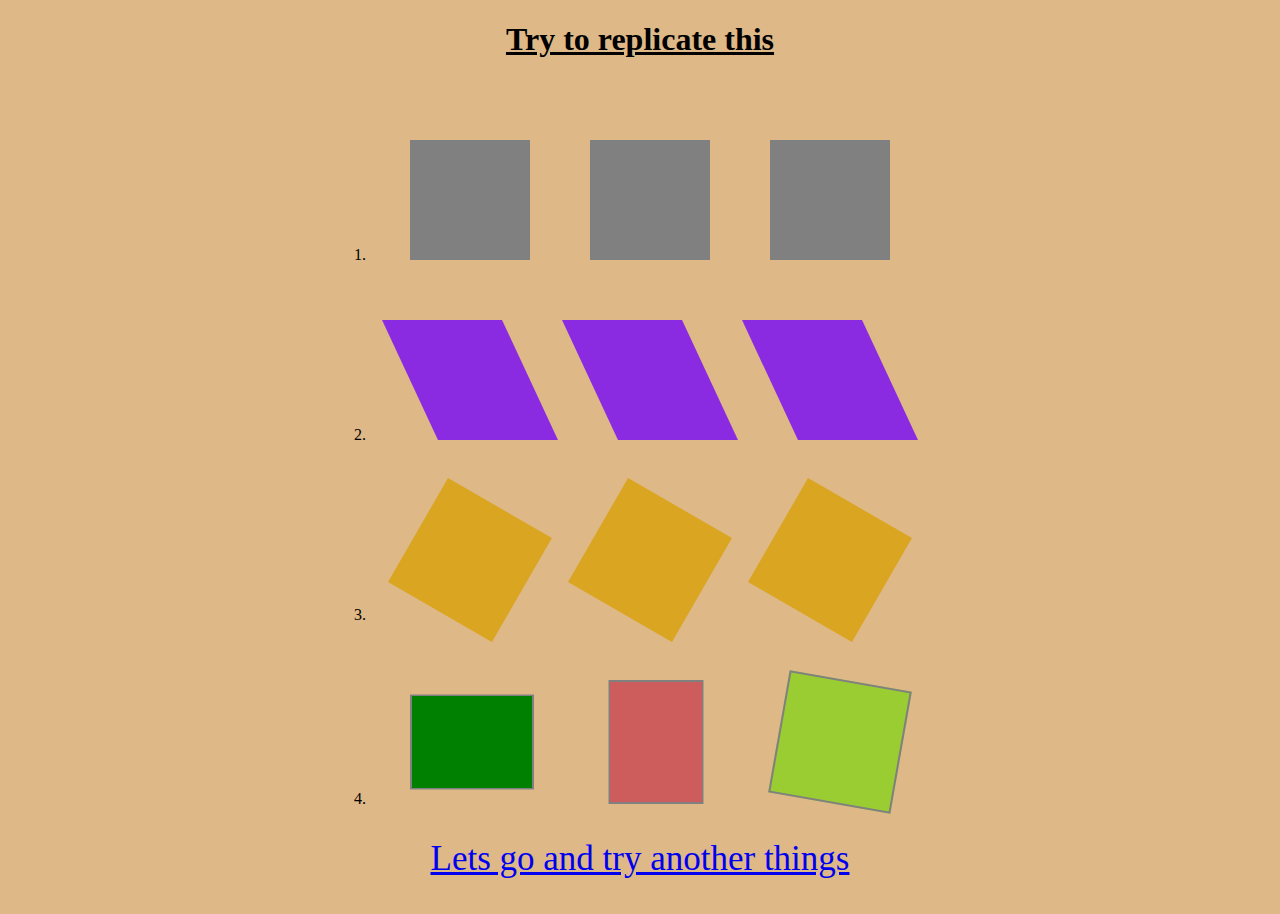
<file: index.html>
<!DOCTYPE html>
<html>
<head>
    <meta charset="utf-8">
    <meta name="viewport" content="width=device-width, initial-scale=1">
    <title>Handson5</title>
    <link rel="stylesheet" type="text/css" href="style.css">
</head>
<body>
    <body class = "main">
        <h1 class = "headline">Try to replicate this</h1>
        <ol class = "mainbox">
            <li>
                <div class = "row1">
                    <div class = "box1"></div>
                    <div class = "box1"></div>
                    <div class = "box1"></div>
                </div>
            </li>
            <li>
                <div class = "row2">
                    <div class = "box2"></div>
                    <div class = "box2"></div>
                    <div class = "box2"></div>
                </div>
            </li>
            <li>
                <div class = "row3">
                    <div class = "box3"></div>
                    <div class = "box3"></div>
                    <div class = "box3"></div>
                </div>
            </li>
            <li>
                <div class = "row4">
                    <div class = "box4"></div>
                    <div class = "box5"></div>
                    <div class = "box6"></div>
                </div>
            </li>
        </ol>
        <a href = "page2.html" target="_blank"><p class = "downline">Lets go and try another things</p></a>

</body>
</html>
</file>
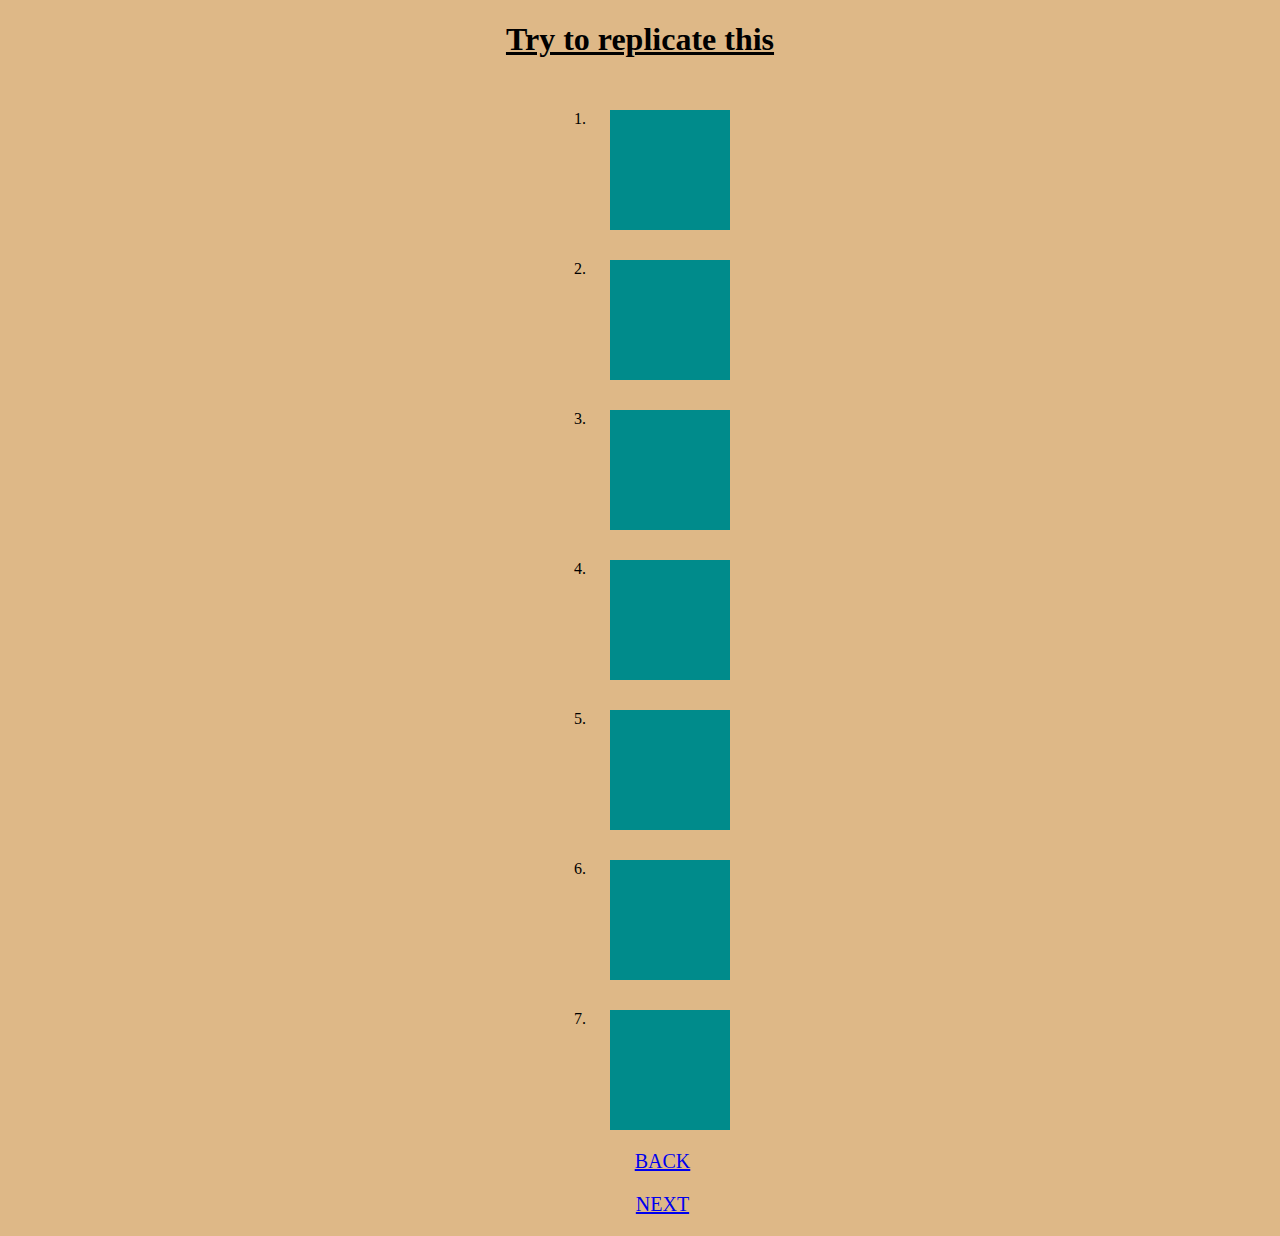
<file: page2.html>
<!DOCTYPE html>
<html>
<head>
	<meta charset="utf-8">
	<meta name="viewport" content="width=device-width, initial-scale=1">
	<title>page2</title>
	<link rel="stylesheet" type="text/css" href="style.css">
</head>
<body>
	<body class = "main">
        <h1 class = "headline">Try to replicate this</h1>
        <ol  class = "mainbox">
            <li>
            	<div class = "pbox1"></div>
            </li>
            <li>
            	<div class = "pbox2"></div>
            </li>
            <li>
            	<div class = "pbox3"></div>
            </li>
            <li>
            	<div class = "pbox4"></div>
            </li>
            <li>
            	<div class = "pbox5"></div>
            </li>
            <li>
            	<div class = "pbox6"></div>
            </li>
            <li>
            	<div class = "pbox7"></div>
            </li>
        </ol>
        <a href = "index.html" target="_blank"><p id = "back">BACK</p></a>
        <a href = "page3.html" target="_blank"><p id = "next">NEXT</p></a>
</body>
</html>
</file>
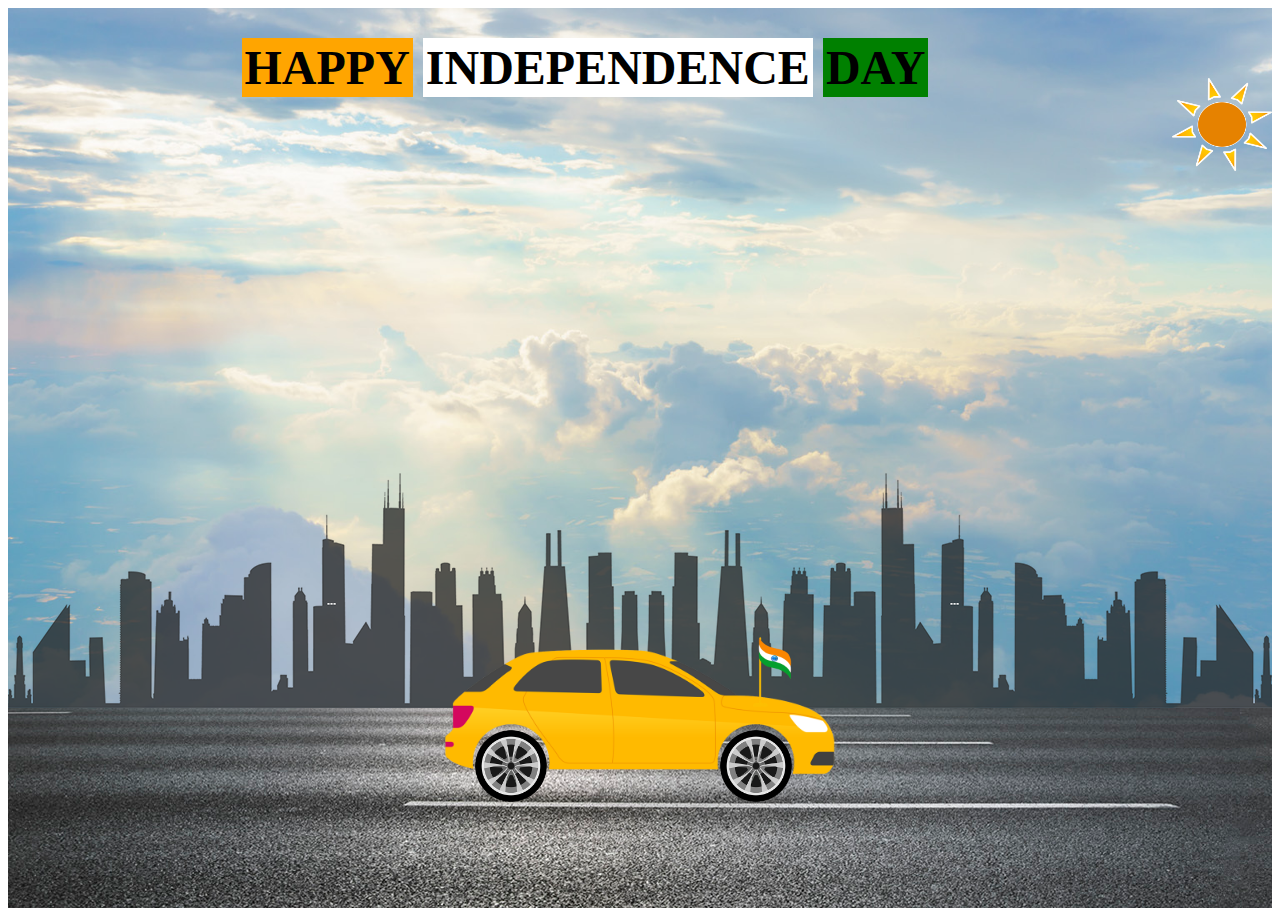
<file: page3.html>
<!DOCTYPE html>
<html>
<head>
	<meta charset="utf-8">
	<meta name="viewport" content="width=device-width, initial-scale=1">
	<title>page3</title>
	<link rel="stylesheet" type="text/css" href="style.css">
</head>
<body>
	<div class="animie">
        <div class="road"></div>
        <div class="city"></div>
        <div class="car">
            <img src="car.png" alt="">
        </div>
        <div class="wheel">
            <img src="wheel.png" alt="" class="back-wheel">
            <img src="wheel.png" alt="" class="front-wheel">
        </div>
        <div class=flag>
            <img src="flag.png" alt="">
        </div>
        <div class="sun">
            <img src="sun.png" alt="">
        </div>
        <div class="container2">
            <div>
                <h1><span class="d1">HAPPY</span><span class="d2">INDEPENDENCE</span><span class="d3">DAY</span></h1>
            </div>
        </div>
    </div>

</body>
</html>
</file>
<file: style.css>
.main{
    background-color: burlywood;
}

.headline{
    text-align: center;
    text-decoration: underline;
}

ol.mainbox{
    display:table;
    margin-left: auto;
    margin-right: auto;
}

.box1{
    width:120px;
    height:120px;
    background-color: grey;
    margin-right:60px;
    animation:animation1 3s infinite;
    animation-direction: alternate;
}

@keyframes animation1 {
  0% {
    transform: skewX(25deg);
  }
  100% {
    transform: skewX(-25deg);
  }
}

.box2{
    width:120px;
    height:120px;
    background-color: blueviolet;
    margin-right:60px;
    animation:animation2 1s infinite;
    transform: skew(25deg);
    animation-direction: alternate-reverse  ;
}

@keyframes animation2 {
  0% {
    transform: skewX(30deg);
  }
  100% {
    transform: skewX(-30deg);
  }
}


.box3{
    width:120px;
    height:120px;
    background-color: goldenrod;
    margin-right:60px;
    animation: animation3 3s infinite;
    transform: rotate(30deg);
}

@keyframes animation3 {
  0% {
    transform: rotate(0);
  }
  100% {
    transform: rotate(360deg);
  }
}


.box4{
    width:120px;
    height: 120px;
    background-color:green ;
    border:2px solid gray;
    margin-right:60px; 
    transform: rotateX(40deg);
    animation: animation4 2s infinite;
    animation-direction: alternate;
}

@keyframes animation4 {
    0% {
      transform: rotateX(0);
    }
    100% {
      transform: rotateX(50deg);
    }
  }
  

.box5{
    width:120px;
    height:120px;
    background-color: indianred;
    border:2px solid gray;
    margin-right: 60px;
    transform: rotateY(40deg);
    animation: animation5 2s infinite;
    animation-direction: alternate;
}

@keyframes animation5 {
    0% {
      transform: rotateY(0);
    }
    100% {
      transform: rotateY(50deg);
    }
  }


.box6{
    width:120px;
    height:120px;
    background-color: yellowgreen;
    border:2px solid gray;
    transform: rotateZ(100deg);
    animation: animation6 2s infinite;
    animation-direction: alternate;
}

@keyframes animation6 {
    0% {
      transform: rotateZ(0);
    }
    100% {
      transform: rotateZ(100deg);
    }
  }

.row1{
    display:flex;
    flex-direction: row;
    margin-top: 60px;
    margin-left: 40px;
}

.row2{
    display:flex;
    flex-direction: row;
    margin-top: 60px;
    margin-left: 40px;
}

.row3{
    display:flex;
    flex-direction: row;
    margin-top: 60px;
    margin-left: 40px;
}

.row4{
    display:flex;
    flex-direction: row;
    margin-top: 60px;
    margin-left: 40px;
}

.downline{
    text-align: center;
    font-size: 35px;
}

.pbox1{
    width:120px;
    height: 120px;
    background-color:darkcyan;
    margin-top:30px;
    margin-left:20px;
    transition:width 2s;
    transition-timing-function:linear;
}


.pbox1:hover{
    width:350px;
}


.pbox2{
    width:120px;
    height:120px;
    background-color:darkcyan;
    margin-top:30px;
    margin-left:20px;
    transition:width 2s, height 2s;
}

.pbox2:hover{
    width:350px;
    height:350px;
}


.pbox3{
    width:120px;
    height:120px;
    background-color:darkcyan;
    margin-top:30px;
    margin-left:20px;
    transition: width 2s;
    transition-timing-function: ease-in;
}

.pbox3:hover{
    width:350px;
}


.pbox4{
    width:120px;
    height:120px;
    background-color:darkcyan;
    margin-top:30px;
    margin-left:20px;
    transition: width 2s;
    transition-timing-function: ease-out;
}

.pbox4:hover{
    width:350px;
}

.pbox5{
    width:120px;
    height:120px;
    background-color:darkcyan;
    margin-top:30px;
    margin-left:20px;
    transition: width 2s;
    transition-timing-function:ease-in-out
}

.pbox5:hover{
    width:350px;
}

.pbox6{
    width:120px;
    height:120px;
    background-color:darkcyan;
    margin-top:30px;
    margin-left:20px;
    transition: width 2s;
    transition-timing-function:ease;
}

.pbox6:hover{
    width:350px;
}

.pbox7{
    width:120px;
    height:120px;
    background-color:darkcyan;
    margin-top:30px;
    margin-left:20px;
    transition: width 2s;
    transition-timing-function:ease;
}

.pbox7:hover{
    width:350px;
}

#back{
    font-size: 20px;
    text-align: center;
    margin-left:45px;
}

#next{
    font-size: 20px;
    text-align: center;
    margin-left:45px;
}

.animie {
    height: 100vh;
    width: 100%;
    background-image: url(sky.jpg);
    background-position: center;
    background-size: cover;
    position: relative;
    overflow-x: hidden;
}

.road {
    height: 200px;
    width: 500%;
    display: block;
    background-image: url(road.jpg);
    /* background-repeat: repeat-x;                                                                                                                                                                                                                                                                                                                                           */
    position: absolute;
    bottom: 0;
    left: 0;
    right: 0%;
    z-index: 1;
    animation: road 8s linear infinite;
}

@keyframes road {
    100% {
        transform: translateX(-3500px);
    }
}

.city {
    height: 250px;
    width: 500%;
    background-image: url(city.png);
    background-repeat: repeat-x;
    bottom: 200px;
    left: 0;
    right: 0;
    position: absolute;
    display: block;
    z-index: 1;
    animation: city 15s linear infinite;
}

@keyframes city {
    100% {
        transform: translateX(-1800px);
    }
}

.car {
    width: 400px;
    left: 50%;
    bottom: 100px;
    position: absolute;
    transform: translateX(-50%);
    z-index: 2;
}

.car img {
    width: 100%;
    animation: car 1s linear infinite;
}

@keyframes car {
    0% {
        transform: translateY(-1px);
    }

    50% {
        transform: translateY(1px);
    }

    100% {
        transform: translateY(-1px);
    }
}

.wheel {
    left: 50%;
    bottom: 178px;
    position: absolute;
    transform: translateX(-50%);
    z-index: 2;

}

.wheel img {
    width: 72px;
    height: 72px;
    animation: wheel 1s linear infinite;
}

.back-wheel {
    left: -165px;
    position: absolute;
}

.front-wheel {
    left: 80px;
    position: absolute;
}

@keyframes wheel {
    100% {
        transform: rotate(360deg);
    }
}

.flag {
    position: absolute;
    left: 56%;
    bottom: 180px;
    z-index: 2;
}

.flag img {
    width: 100px;
}

.sun {
    position: relative;
    float: right;
    z-index: 2;
    top: 70px;
    animation: sun 15s linear infinite;
}

.sun img {
    width: 100px;
}

@keyframes sun {
    100% {
        transform: translateX(-200px);
    }
}

.container2 {
    text-align: center;
    font-size: 1.5em;
    /* font-weight: bolder; */
    font-family: 'Courgette', cursive;
}

.d1 {
    background-color: orange;
    padding: 3px;
    margin-right: 10px;
}

.d2 {
    background-color: white;
    padding: 3px;
    margin-right: 10px;
}

.d3 {
    background-color: green;
    padding: 3px;
    margin-right: 10px;
}
</file>
